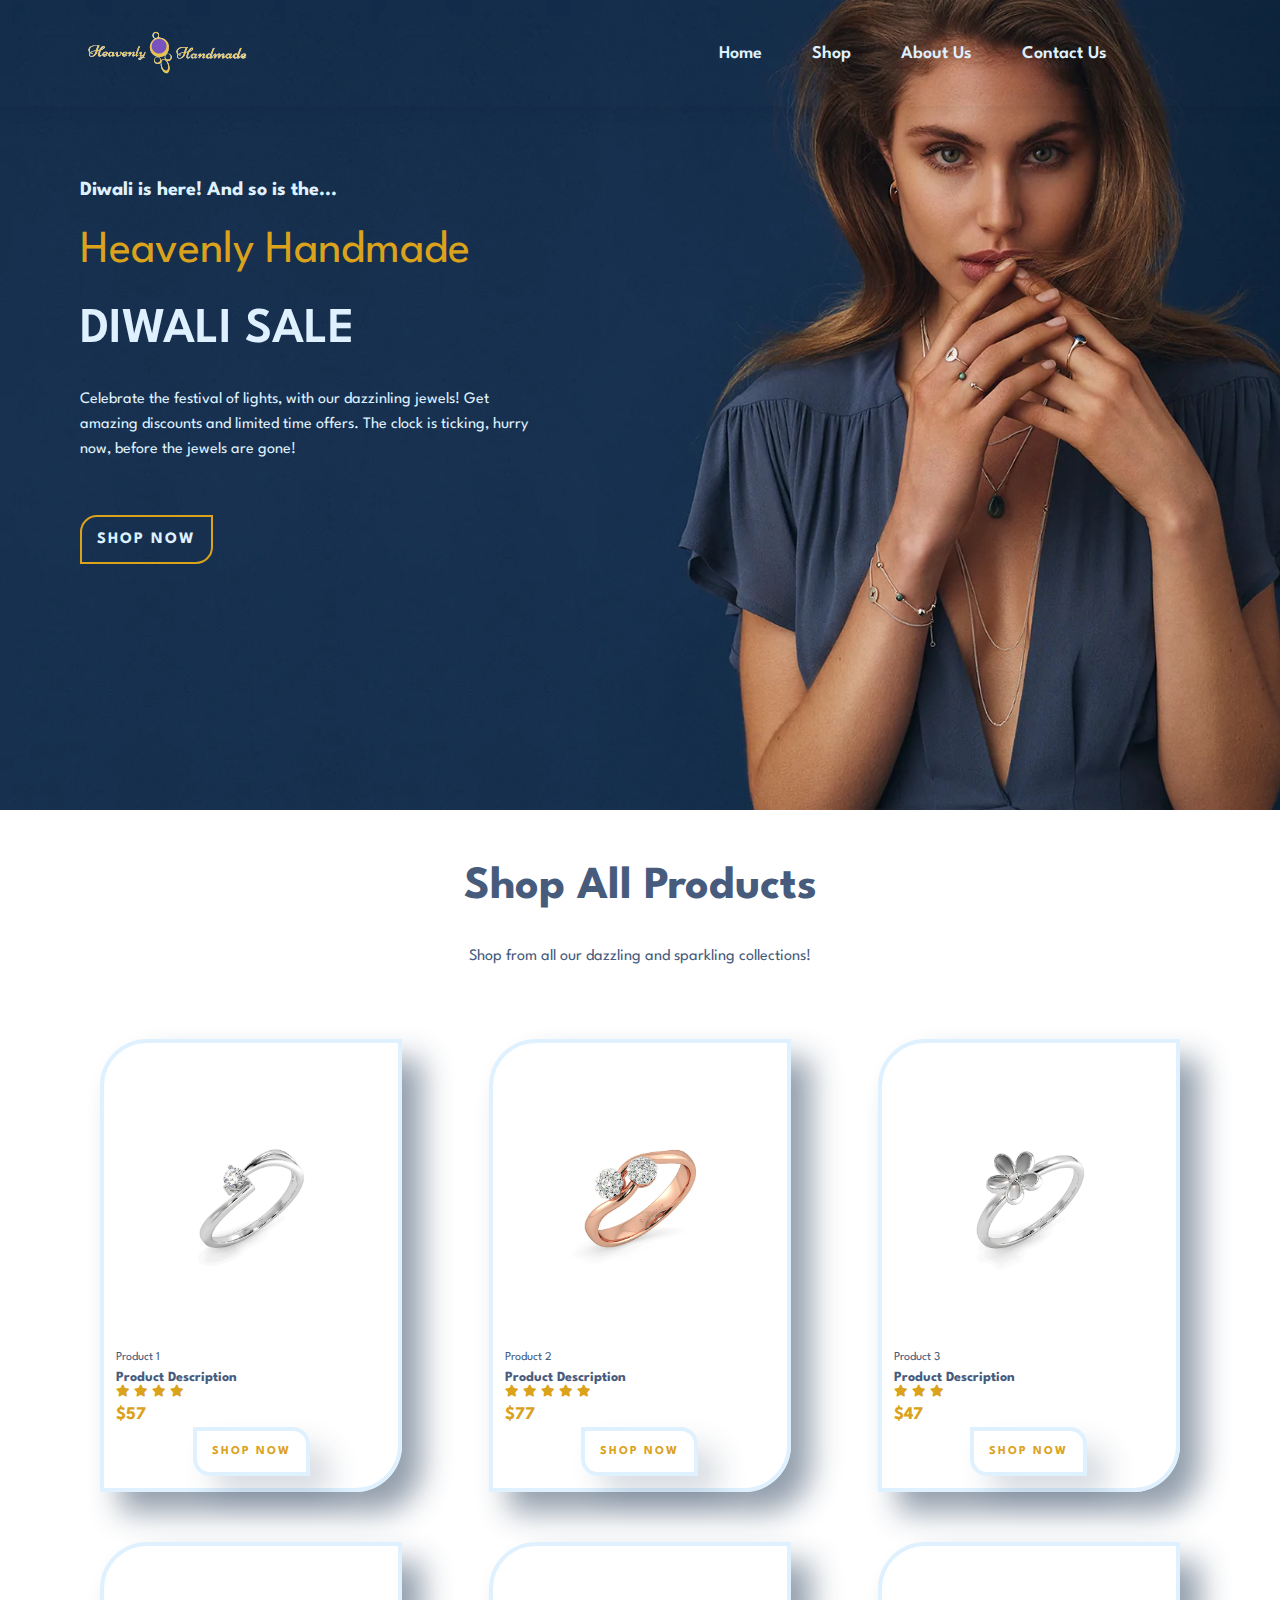
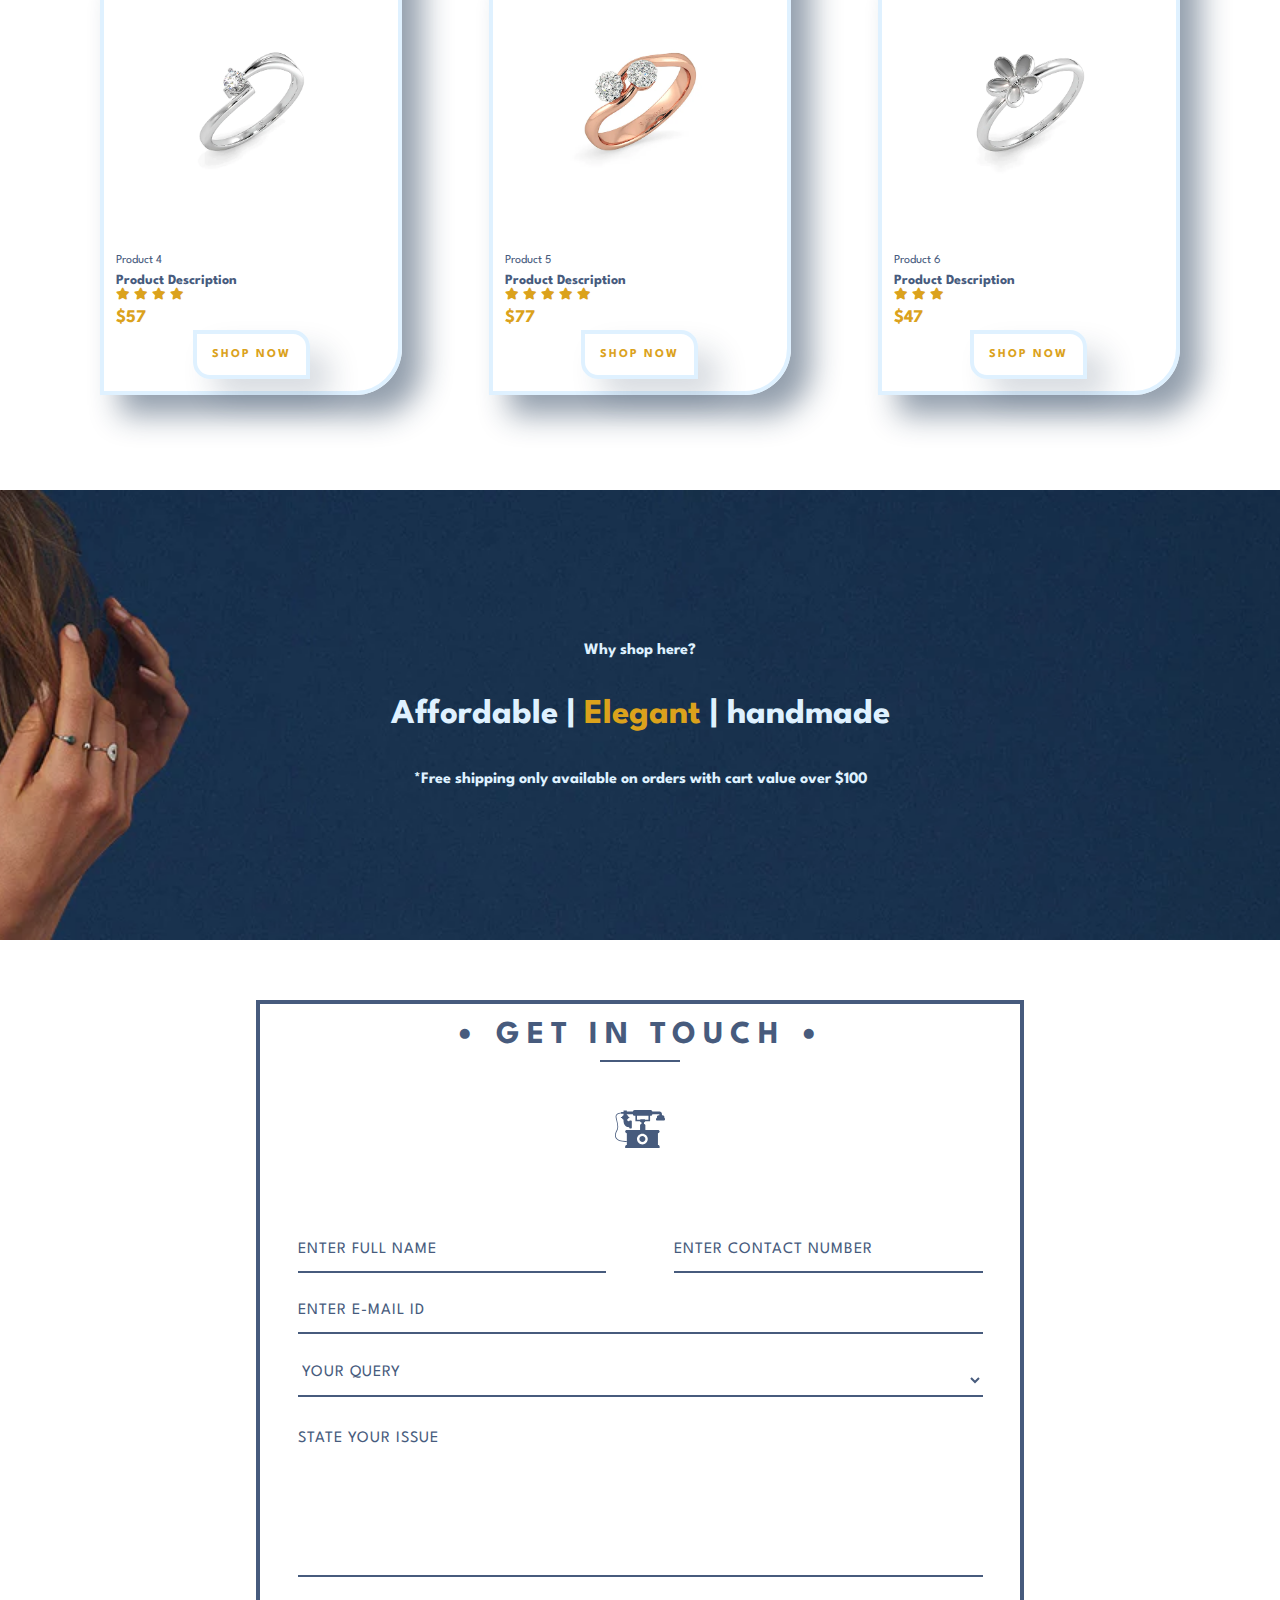
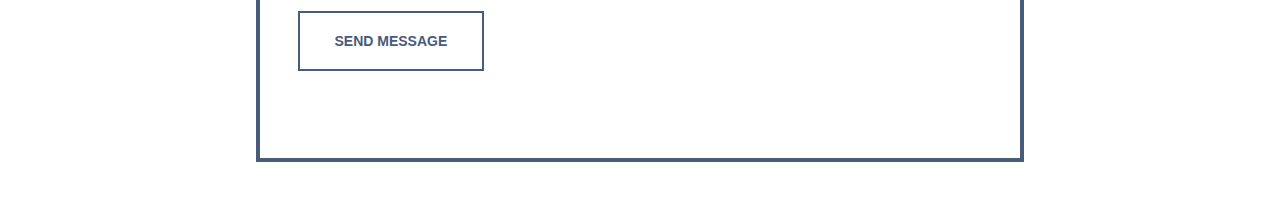
<file: Index.html>
﻿<!DOCTYPE html>

<html lang="en" xmlns="http://www.w3.org/1999/xhtml">
<head>
    <meta charset="utf-8" />
    <title>Heavenly Handmade</title>
    <link rel="stylesheet" type="text/css" href="Style.css">
    <link rel="stylesheet" href="https://cdnjs.cloudflare.com/ajax/libs/font-awesome/4.7.0/css/font-awesome.min.css">
    <link rel="stylesheet" href="https://pro.fontawesome.com/releases/v5.10.0/css/all.css"/>
</head>

<body>
    <section id="section1">
        <section id="header">
            <a href="#"><img src="logo.png"></a>
            <div id="navbar">
                <li><a href="index.html">Home</a></li>
                <li><a href="index.html">Shop</a></li>
                <li><a href="index.html">About Us</a></li>
                <li><a href="index.html">Contact Us</a></li>
                <li><a href="index.html"><i class="far fa-shopping-bag"></i></a></li>
            </div>
        </section>

        <section id="hero">
            <h4>Diwali is here! And so is the...</h4>
            <h2>Heavenly Handmade</h2>
            <h1>DIWALI SALE</h1>
            <div id="para">
                <p>Celebrate the festival of lights, with our dazzinling jewels! Get amazing discounts and limited time offers. The clock is ticking, hurry now, before the jewels are gone!</p>
            </div>
            <section id="btn">
                <a href=""><span>Shop Now</span></a>
            </section>
        </section>
    </section>

    <section id="product" class="section-p1">
        <h2>Shop All Products</h2>
        <p>Shop from all our dazzling and sparkling collections!</p>
        
        <div class="pro-container">
            <div class="pro">
                <img src="j1.webp">
                <div class="des">
                    <span>Product 1</span>
                    <h5>Product Description</h5>
                    <div class="star">
                        <i class="fas fa-star"></i>
                        <i class="fas fa-star"></i>
                        <i class="fas fa-star"></i>
                        <i class="fas fa-star"></i>
                    </div>
                    <h4>$57</h4>
                </div>
                <section id="btn">
                    <a href=""><span>Shop Now</span></a>
                </section>
            </div>

            <div class="pro">
                <img src="j2.webp">
                <div class="des">
                    <span>Product 2</span>
                    <h5>Product Description</h5>
                    <div class="star">
                        <i class="fas fa-star"></i>
                        <i class="fas fa-star"></i>
                        <i class="fas fa-star"></i>
                        <i class="fas fa-star"></i>
                        <i class="fas fa-star"></i>
                    </div>
                    <h4>$77</h4>
                </div>
                <section id="btn">
                    <a href=""><span>Shop Now</span></a>
                </section>
            </div>

            <div class="pro">
                <img src="j3.webp">
                <div class="des">
                    <span>Product 3</span>
                    <h5>Product Description</h5>
                    <div class="star">
                        <i class="fas fa-star"></i>
                        <i class="fas fa-star"></i>
                        <i class="fas fa-star"></i>
                    </div>
                    <h4>$47</h4>
                </div>
                <section id="btn">
                    <a href=""><span>Shop Now</span></i></a>
                </section>
            </div>
        </div>

        <div class="pro-container">
            <div class="pro">
                <img src="j1.webp">
                <div class="des">
                    <span>Product 4</span>
                    <h5>Product Description</h5>
                    <div class="star">
                        <i class="fas fa-star"></i>
                        <i class="fas fa-star"></i>
                        <i class="fas fa-star"></i>
                        <i class="fas fa-star"></i>
                    </div>
                    <h4>$57</h4>
                </div>
                <section id="btn">
                    <a href=""><span>Shop Now</span></a>
                </section>
            </div>

            <div class="pro">
                <img src="j2.webp">
                <div class="des">
                    <span>Product 5</span>
                    <h5>Product Description</h5>
                    <div class="star">
                        <i class="fas fa-star"></i>
                        <i class="fas fa-star"></i>
                        <i class="fas fa-star"></i>
                        <i class="fas fa-star"></i>
                        <i class="fas fa-star"></i>
                    </div>
                    <h4>$77</h4>
                </div>
                <section id="btn">
                    <a href=""><span>Shop Now</span></a>
                </section>
            </div>

            <div class="pro">
                <img src="j3.webp">
                <div class="des">
                    <span>Product 6</span>
                    <h5>Product Description</h5>
                    <div class="star">
                        <i class="fas fa-star"></i>
                        <i class="fas fa-star"></i>
                        <i class="fas fa-star"></i>
                    </div>
                    <h4>$47</h4>
                </div>
                <section id="btn">
                    <a href=""><span>Shop Now</span></i></a>
                </section>
            </div>
        </div>
    </section>
    
    <section id="banner" class="section-m1">
        <h4>Why shop here?</h4>
        <h2>Affordable | <span>Elegant</span> | handmade</h2>
        <h4>*Free shipping only available on orders with cart value over $100</h4>
    </section>

    <!--
    <section id="sm-banner" class="section-p1">
        <div class="banner-box">
            <h4>Crazy Deals</h4>
            <h2>Buy 1 Get 1 Free</h2>
            <span>Offer valid on limited items only.</span>
            <button>Check Out Deal</button>
        </div>

        <div class="banner-box">
            <h4>Crazy Deals</h4>
            <h2>Buy 1 Get 1 Free</h2>
            <span>Offer valid on limited items only.</span>
            <button>Check Out Deal</button>
        </div>
    </section>
    -->

    <section id="contact">
        <h1>&bull; Get in Touch &bull;</h1>
        
        <div class="underline">
        </div>
        
        <div class="icon_wrapper">
            <svg class="icon" viewBox="0 0 145.192 145.192">
            <path d="M126.82,32.694c-2.804,0-5.08,2.273-5.08,5.075v2.721c-1.462,0-2.646,1.185-2.646,2.647v1.995    c0,1.585,1.286,2.873,2.874,2.873h20.577c1.462,0,2.646-1.185,2.646-2.647v-3.041c0-1.009-0.816-1.825-1.823-1.825v-2.722    c0-2.802-2.276-5.075-5.079-5.075h-1.985v-3.829c0-3.816-3.095-6.912-6.913-6.912h-0.589h-20.45c0-2.67-2.164-4.835-4.833-4.835    H56.843c-2.67,0-4.835,2.165-4.835,4.835H34.356v-3.384h-9.563v3.384v1.178h-7.061v1.416c-2.67,0.27-10.17,1.424-13.882,5.972    c-1.773,2.17-2.44,4.791-1.983,7.793c0.463,3.043,1.271,6.346,2.128,9.841c2.354,9.616,5.024,20.515,0.549,28.077    C2.647,79.44-3.125,90.589,2.201,99.547c4.123,6.935,13.701,10.44,28.5,10.44c1.186,0,2.405-0.023,3.658-0.068v9.028h-0.296    c-2.516,0-4.558,2.039-4.558,4.558v4.566h100.04v-4.564c0-2.519-2.039-4.558-4.558-4.558h-0.297V84.631h0.297    c2.519,0,4.558-2.037,4.558-4.556v-0.009c0-2.516-2.039-4.556-4.556-4.556l-36.786-0.009V61.973c0-2.193-1.777-3.971-3.972-3.971    v-4.711h0.456c1.629,0,2.952-1.32,2.952-2.949h14.227V34.459h1.658c2.672,0,4.834-2.165,4.834-4.834h20.45v3.069H126.82z     M34.06,75.511c-2.518,0-4.558,2.04-4.558,4.556v0.009c0,2.519,2.042,4.556,4.558,4.556h0.296v24.12l-0.042-1.168    c-15.994,0.574-26.122-2.523-30.106-9.229C-0.464,90.5,4.822,80.347,6.55,77.423c4.964-8.382,2.173-19.774-0.29-29.825    c-0.843-3.442-1.639-6.696-2.088-9.638c-0.354-2.35,0.129-4.3,1.484-5.958c3.029-3.714,9.509-4.805,12.076-5.1v1.233h7.061v1.49    v2.684c-2.403,1.114-4.153,2.997-4.676,5.237H18.15c-0.584,0-1.056,0.474-1.056,1.056v0.83c0,0.584,0.475,1.056,1.056,1.056h1.984    c0.561,2.18,2.304,3.999,4.658,5.092v0.029c0,0-2.282,20.823,16.479,22.099v1.102c0,1.177,0.955,2.133,2.133,2.133h3.297    c1.178,0,2.133-0.956,2.133-2.133V50.135c0-1.177-0.955-2.132-2.133-2.132h-3.297c-1.178,0-2.133,0.955-2.133,2.132    c-1.575-0.235-5.532-1.17-6.635-4.547c2.36-1.092,4.109-2.913,4.669-5.097h1.308c0.722,0,1.309-0.584,1.309-1.308v-0.578    c0-0.584-0.475-1.056-1.056-1.056h-1.539c-0.542-2.332-2.416-4.271-4.968-5.363v-2.559h17.651c0,2.67,2.166,4.835,4.836,4.835 h2.392v15.88h13.639c0,1.629,1.321,2.949,2.951,2.949h0.899v4.711c-2.194,0-3.972,1.778-3.972,3.971v13.529L34.06,75.511z     M95.188,101.78c0,8.655-7.012,15.665-15.664,15.665c-8.653,0-15.667-7.01-15.667-15.665c0-8.647,7.014-15.664,15.667-15.664    C88.177,86.116,95.188,93.132,95.188,101.78z M97.189,45.669h-9.556c0-0.896-0.726-1.62-1.619-1.62H74.494    c-0.896,0-1.621,0.727-1.621,1.62h-8.967v-11.21h33.283V45.669z"></path>
            <path d="M70.865,101.78c0,4.774,3.886,8.657,8.66,8.657c4.774,0,8.657-3.883,8.657-8.657c0-4.773-3.883-8.656-8.657-8.656    C74.751,93.124,70.865,97.006,70.865,101.78z"></path>
            </svg>
        </div>
        
        <form action="#" method="post" id="contact_form">
            <div class="name">
                <label for="name"></label>
                <input type="text" placeholder="Enter Full Name" name="name" id="name_input" required>
            </div>
            
            <div class="email">
                <label for="email"></label>
                <input type="email" placeholder="Enter Contact Number" name="email" id="email_input" required>
            </div>
            
            <div class="telephone">
                <label for="name"></label>
                <input type="text" placeholder="Enter E-Mail ID" name="telephone" id="telephone_input" required>
            </div>
            
            <div class="subject">
                <label for="subject"></label>
                
                <select placeholder="Select Your Query" name="subject" id="subject_input" required>
                    <option disabled hidden selected>Your Query</option>
                    <option>Payment and Refund Related Query</option>
                    <option>Shipping Related Query</option>
                    <option>General Queries</option>
                </select>
            </div>
            
            <div class="message">
                <label for="message"></label>
                <textarea name="message" placeholder="State Your Issue" id="message_input" cols="30" rows="5" required></textarea>
            </div>
            
            <div class="submit">
                <input type="submit" value="Send Message" id="form_button" />
            </div>
        </form>
    </section>
    
</body>
</html>
</file>
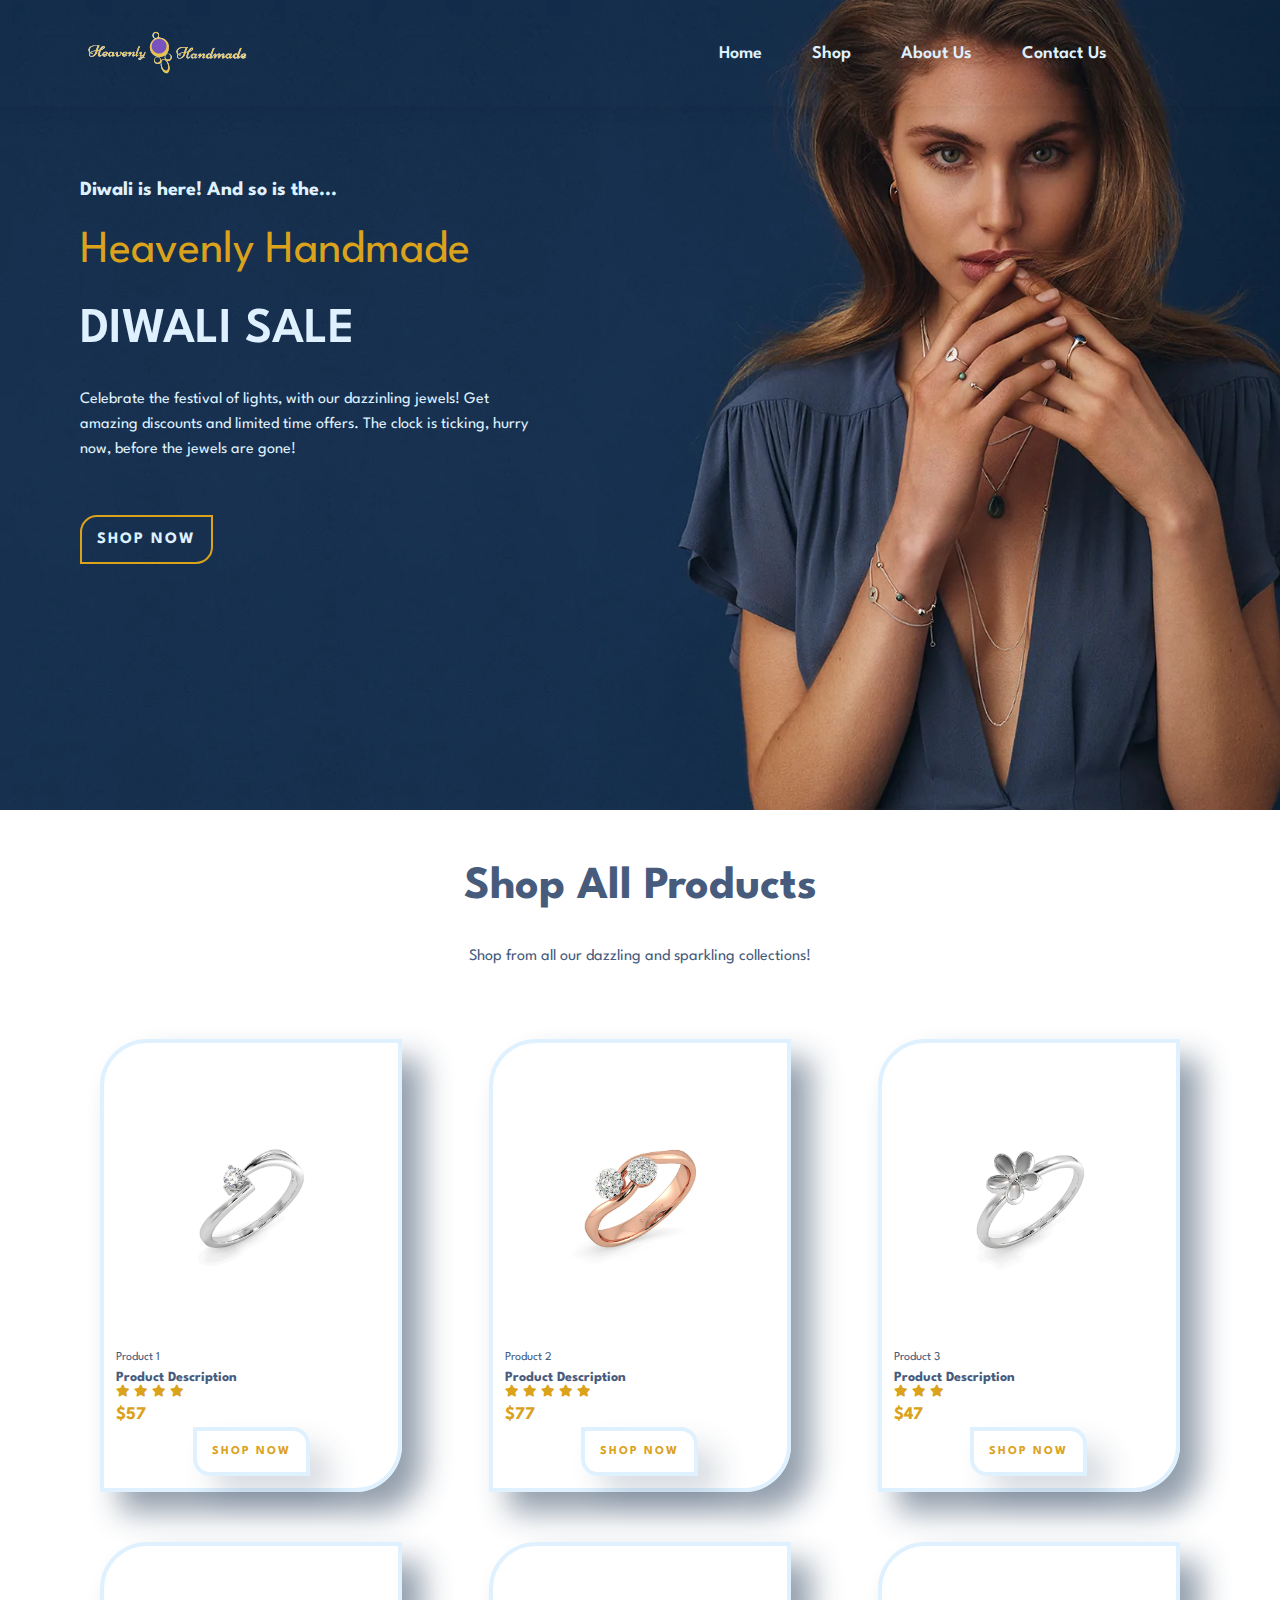
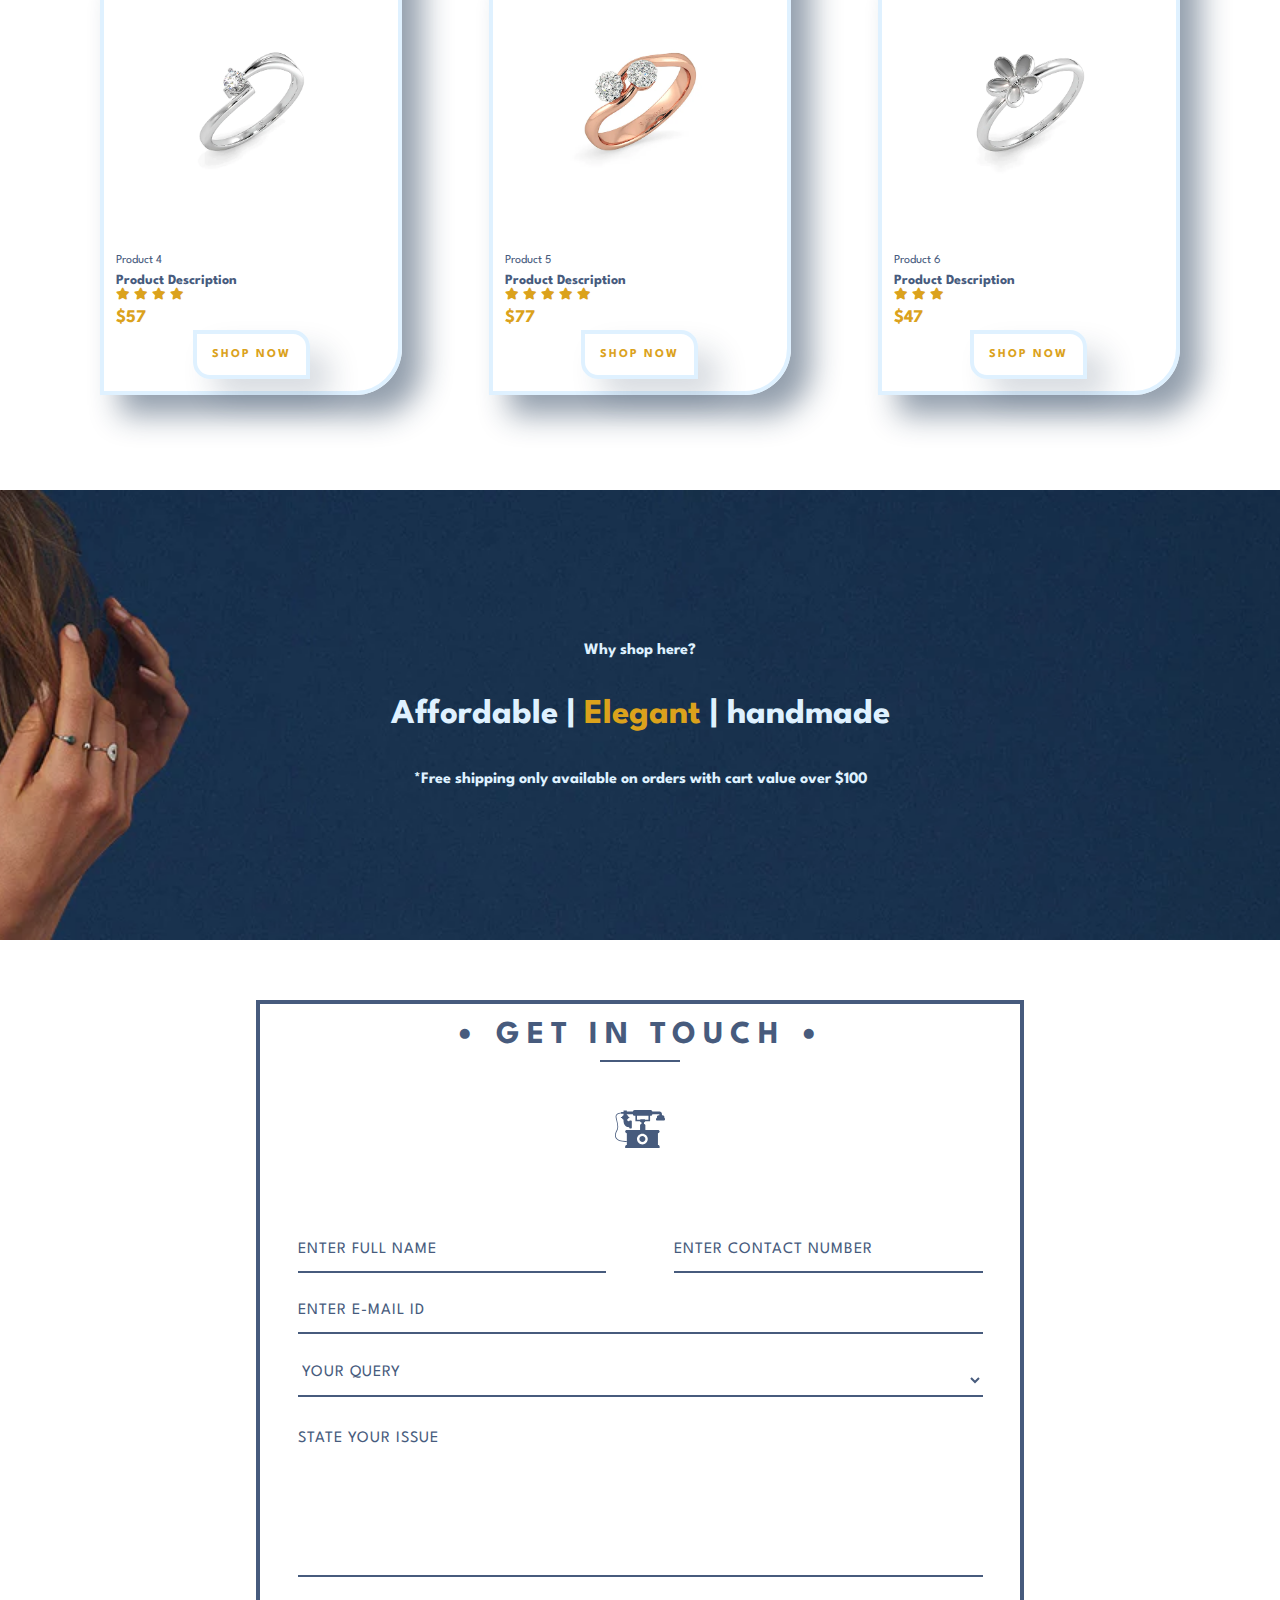
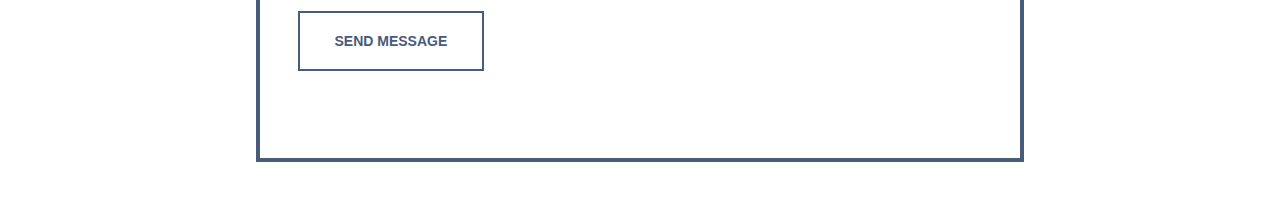
<file: index.html>
﻿<!DOCTYPE html>

<html lang="en" xmlns="http://www.w3.org/1999/xhtml">
<head>
    <meta charset="utf-8" />
    <title>Heavenly Handmade</title>
    <link rel="stylesheet" type="text/css" href="Style.css">
    <link rel="stylesheet" href="https://cdnjs.cloudflare.com/ajax/libs/font-awesome/4.7.0/css/font-awesome.min.css">
    <link rel="stylesheet" href="https://pro.fontawesome.com/releases/v5.10.0/css/all.css"/>
</head>

<body>
    <section id="section1">
        <section id="header">
            <a href="#"><img src="logo.png"></a>
            <div id="navbar">
                <li><a href="index.html">Home</a></li>
                <li><a href="index.html">Shop</a></li>
                <li><a href="index.html">About Us</a></li>
                <li><a href="index.html">Contact Us</a></li>
                <li><a href="index.html"><i class="far fa-shopping-bag"></i></a></li>
            </div>
        </section>

        <section id="hero">
            <h4>Diwali is here! And so is the...</h4>
            <h2>Heavenly Handmade</h2>
            <h1>DIWALI SALE</h1>
            <div id="para">
                <p>Celebrate the festival of lights, with our dazzinling jewels! Get amazing discounts and limited time offers. The clock is ticking, hurry now, before the jewels are gone!</p>
            </div>
            <section id="btn">
                <a href=""><span>Shop Now</span></a>
            </section>
        </section>
    </section>

    <section id="product" class="section-p1">
        <h2>Shop All Products</h2>
        <p>Shop from all our dazzling and sparkling collections!</p>
        
        <div class="pro-container">
            <div class="pro">
                <img src="j1.webp">
                <div class="des">
                    <span>Product 1</span>
                    <h5>Product Description</h5>
                    <div class="star">
                        <i class="fas fa-star"></i>
                        <i class="fas fa-star"></i>
                        <i class="fas fa-star"></i>
                        <i class="fas fa-star"></i>
                    </div>
                    <h4>$57</h4>
                </div>
                <section id="btn">
                    <a href=""><span>Shop Now</span></a>
                </section>
            </div>

            <div class="pro">
                <img src="j2.webp">
                <div class="des">
                    <span>Product 2</span>
                    <h5>Product Description</h5>
                    <div class="star">
                        <i class="fas fa-star"></i>
                        <i class="fas fa-star"></i>
                        <i class="fas fa-star"></i>
                        <i class="fas fa-star"></i>
                        <i class="fas fa-star"></i>
                    </div>
                    <h4>$77</h4>
                </div>
                <section id="btn">
                    <a href=""><span>Shop Now</span></a>
                </section>
            </div>

            <div class="pro">
                <img src="j3.webp">
                <div class="des">
                    <span>Product 3</span>
                    <h5>Product Description</h5>
                    <div class="star">
                        <i class="fas fa-star"></i>
                        <i class="fas fa-star"></i>
                        <i class="fas fa-star"></i>
                    </div>
                    <h4>$47</h4>
                </div>
                <section id="btn">
                    <a href=""><span>Shop Now</span></i></a>
                </section>
            </div>
        </div>

        <div class="pro-container">
            <div class="pro">
                <img src="j1.webp">
                <div class="des">
                    <span>Product 4</span>
                    <h5>Product Description</h5>
                    <div class="star">
                        <i class="fas fa-star"></i>
                        <i class="fas fa-star"></i>
                        <i class="fas fa-star"></i>
                        <i class="fas fa-star"></i>
                    </div>
                    <h4>$57</h4>
                </div>
                <section id="btn">
                    <a href=""><span>Shop Now</span></a>
                </section>
            </div>

            <div class="pro">
                <img src="j2.webp">
                <div class="des">
                    <span>Product 5</span>
                    <h5>Product Description</h5>
                    <div class="star">
                        <i class="fas fa-star"></i>
                        <i class="fas fa-star"></i>
                        <i class="fas fa-star"></i>
                        <i class="fas fa-star"></i>
                        <i class="fas fa-star"></i>
                    </div>
                    <h4>$77</h4>
                </div>
                <section id="btn">
                    <a href=""><span>Shop Now</span></a>
                </section>
            </div>

            <div class="pro">
                <img src="j3.webp">
                <div class="des">
                    <span>Product 6</span>
                    <h5>Product Description</h5>
                    <div class="star">
                        <i class="fas fa-star"></i>
                        <i class="fas fa-star"></i>
                        <i class="fas fa-star"></i>
                    </div>
                    <h4>$47</h4>
                </div>
                <section id="btn">
                    <a href=""><span>Shop Now</span></i></a>
                </section>
            </div>
        </div>
    </section>
    
    <section id="banner" class="section-m1">
        <h4>Why shop here?</h4>
        <h2>Affordable | <span>Elegant</span> | handmade</h2>
        <h4>*Free shipping only available on orders with cart value over $100</h4>
    </section>

    <!--
    <section id="sm-banner" class="section-p1">
        <div class="banner-box">
            <h4>Crazy Deals</h4>
            <h2>Buy 1 Get 1 Free</h2>
            <span>Offer valid on limited items only.</span>
            <button>Check Out Deal</button>
        </div>

        <div class="banner-box">
            <h4>Crazy Deals</h4>
            <h2>Buy 1 Get 1 Free</h2>
            <span>Offer valid on limited items only.</span>
            <button>Check Out Deal</button>
        </div>
    </section>
    -->

    <section id="contact">
        <h1>&bull; Get in Touch &bull;</h1>
        
        <div class="underline">
        </div>
        
        <div class="icon_wrapper">
            <svg class="icon" viewBox="0 0 145.192 145.192">
            <path d="M126.82,32.694c-2.804,0-5.08,2.273-5.08,5.075v2.721c-1.462,0-2.646,1.185-2.646,2.647v1.995    c0,1.585,1.286,2.873,2.874,2.873h20.577c1.462,0,2.646-1.185,2.646-2.647v-3.041c0-1.009-0.816-1.825-1.823-1.825v-2.722    c0-2.802-2.276-5.075-5.079-5.075h-1.985v-3.829c0-3.816-3.095-6.912-6.913-6.912h-0.589h-20.45c0-2.67-2.164-4.835-4.833-4.835    H56.843c-2.67,0-4.835,2.165-4.835,4.835H34.356v-3.384h-9.563v3.384v1.178h-7.061v1.416c-2.67,0.27-10.17,1.424-13.882,5.972    c-1.773,2.17-2.44,4.791-1.983,7.793c0.463,3.043,1.271,6.346,2.128,9.841c2.354,9.616,5.024,20.515,0.549,28.077    C2.647,79.44-3.125,90.589,2.201,99.547c4.123,6.935,13.701,10.44,28.5,10.44c1.186,0,2.405-0.023,3.658-0.068v9.028h-0.296    c-2.516,0-4.558,2.039-4.558,4.558v4.566h100.04v-4.564c0-2.519-2.039-4.558-4.558-4.558h-0.297V84.631h0.297    c2.519,0,4.558-2.037,4.558-4.556v-0.009c0-2.516-2.039-4.556-4.556-4.556l-36.786-0.009V61.973c0-2.193-1.777-3.971-3.972-3.971    v-4.711h0.456c1.629,0,2.952-1.32,2.952-2.949h14.227V34.459h1.658c2.672,0,4.834-2.165,4.834-4.834h20.45v3.069H126.82z     M34.06,75.511c-2.518,0-4.558,2.04-4.558,4.556v0.009c0,2.519,2.042,4.556,4.558,4.556h0.296v24.12l-0.042-1.168    c-15.994,0.574-26.122-2.523-30.106-9.229C-0.464,90.5,4.822,80.347,6.55,77.423c4.964-8.382,2.173-19.774-0.29-29.825    c-0.843-3.442-1.639-6.696-2.088-9.638c-0.354-2.35,0.129-4.3,1.484-5.958c3.029-3.714,9.509-4.805,12.076-5.1v1.233h7.061v1.49    v2.684c-2.403,1.114-4.153,2.997-4.676,5.237H18.15c-0.584,0-1.056,0.474-1.056,1.056v0.83c0,0.584,0.475,1.056,1.056,1.056h1.984    c0.561,2.18,2.304,3.999,4.658,5.092v0.029c0,0-2.282,20.823,16.479,22.099v1.102c0,1.177,0.955,2.133,2.133,2.133h3.297    c1.178,0,2.133-0.956,2.133-2.133V50.135c0-1.177-0.955-2.132-2.133-2.132h-3.297c-1.178,0-2.133,0.955-2.133,2.132    c-1.575-0.235-5.532-1.17-6.635-4.547c2.36-1.092,4.109-2.913,4.669-5.097h1.308c0.722,0,1.309-0.584,1.309-1.308v-0.578    c0-0.584-0.475-1.056-1.056-1.056h-1.539c-0.542-2.332-2.416-4.271-4.968-5.363v-2.559h17.651c0,2.67,2.166,4.835,4.836,4.835 h2.392v15.88h13.639c0,1.629,1.321,2.949,2.951,2.949h0.899v4.711c-2.194,0-3.972,1.778-3.972,3.971v13.529L34.06,75.511z     M95.188,101.78c0,8.655-7.012,15.665-15.664,15.665c-8.653,0-15.667-7.01-15.667-15.665c0-8.647,7.014-15.664,15.667-15.664    C88.177,86.116,95.188,93.132,95.188,101.78z M97.189,45.669h-9.556c0-0.896-0.726-1.62-1.619-1.62H74.494    c-0.896,0-1.621,0.727-1.621,1.62h-8.967v-11.21h33.283V45.669z"></path>
            <path d="M70.865,101.78c0,4.774,3.886,8.657,8.66,8.657c4.774,0,8.657-3.883,8.657-8.657c0-4.773-3.883-8.656-8.657-8.656    C74.751,93.124,70.865,97.006,70.865,101.78z"></path>
            </svg>
        </div>
        
        <form action="#" method="post" id="contact_form">
            <div class="name">
                <label for="name"></label>
                <input type="text" placeholder="Enter Full Name" name="name" id="name_input" required>
            </div>
            
            <div class="email">
                <label for="email"></label>
                <input type="email" placeholder="Enter Contact Number" name="email" id="email_input" required>
            </div>
            
            <div class="telephone">
                <label for="name"></label>
                <input type="text" placeholder="Enter E-Mail ID" name="telephone" id="telephone_input" required>
            </div>
            
            <div class="subject">
                <label for="subject"></label>
                
                <select placeholder="Select Your Query" name="subject" id="subject_input" required>
                    <option disabled hidden selected>Your Query</option>
                    <option>Payment and Refund Related Query</option>
                    <option>Shipping Related Query</option>
                    <option>General Queries</option>
                </select>
            </div>
            
            <div class="message">
                <label for="message"></label>
                <textarea name="message" placeholder="State Your Issue" id="message_input" cols="30" rows="5" required></textarea>
            </div>
            
            <div class="submit">
                <input type="submit" value="Send Message" id="form_button" />
            </div>
        </form>
    </section>
    
</body>
</html>
</file>
<file: Style.css>
﻿@import url('https:fonts.googleapis.com/css2?family=Spartan:wght@100;200;300;400;500;600;700;800;900&display=swap');

/********************************/
/*HEADINGS, PADDINGS AND MARGINS*/
/********************************/

* {
    margin: 0;
    padding: 0;
    box-sizing: border-box;
    font-family: 'Spartan', sans-serif;
}

h1 {
    font-size: 50px;
    line-height: 64px;
    color: #dff1ff;
}

h2 {
    font-size: 46px;
    line-height: 54px;
    color: #dff1ff;
}

h4 {
    font-size: 20px;
    color: #dff1ff;
}

h6 {
    font-size: 12px;
    font-weight: 700;
    color: #dff1ff;
}

p {
    font-size: 16px;
    color: #dff1ff;
    margin: 15px 0 20px 0;
}

.section-p1 {
    padding: 40px 100px;
}

.section-m1 {
    margin: 40px 0;
}

body {
    width: 100%;
}

/********************************/
/*HEADINGS, PADDINGS AND MARGINS*/
/********************************/


/****************************/
/*NAVBARS AND HEADER SECTION*/
/****************************/

#section1 {
    background-image: url('jewel 1.webp');
    height: 90vh;
    width: 100%;
    background-size: cover;
}

#header {
    display: flex;
    align-items: center;
    justify-content: space-between;
    padding: 10px 80px;
    background: rgba(0, 0 , 0, 0);
    box-shadow: 0 5px 15px rgba(0, 0, 0, 0.06);
}

#navbar {
    display: flex;
    align-items: center;
    justify-content: center;
}

#navbar li {
    list-style: none;
    padding: 0 25px;
    position: relative;
}

#navbar li a {
    text-decoration: none;
    font-size: 18px;
    font-weight: 600;
    color: #dff1ff;
    transition: 0.25s ease;
}

#navbar li a:hover,
#navbar li a.active {
    color: #dba21c;
}

#navbar li a:hover::after,
#navbar li a.active::after {
    content: "";
    width: 25%;
    height: 2px;
    background: #dba21c;
    position: absolute;
    bottom: -4px;
    left: 20px;

}

/****************************/
/*NAVBARS AND HEADER SECTION*/
/****************************/

/*************/
/*HERO BANNER*/
/*************/

#hero {
    background-position: top 100% right 0;
    padding: 25px 80px;
    display: flex;
    flex-direction: column;
    align-items: flex-start;
    justify-content: center;
}

#hero h4 {
    padding-top: 50px;
    padding-bottom: 15px;
}

#hero h2 {
    font-weight: 400;
    padding-top: 10px;
    color: #dba21c;
    padding-bottom: 10px;
}

#hero h1{
    font-weight: 600;
    padding-top: 10px;
    padding-bottom: 10px;
}

#hero #para {
    width: 40%;
    line-height: 25px;
    padding-bottom: 50px;
}

#hero #btn{
  justify-content: center;
  align-items: center;
  flex-direction: column;
}

#hero #btn a {
  font-weight: 700;
  text-decoration: none;
  border: 2px solid #dba21c;
  border-top-left-radius: 17px;
  border-bottom-right-radius: 17px;
  padding: 15px;
  color: #dff1ff;
  text-transform: uppercase;
  letter-spacing: 2px;
  position: relative;
}

#hero #btn a:hover {
    border-radius: 4px;
    transform: scale(1.25);
    transition-duration: 0.25s;
}

/*************/
/*HERO BANNER*/
/*************/


/**************/
/*PRODUCT PAGE*/
/**************/

#product {
    padding-top: 50px;
    text-align: center;
}

#product h2{
    color: #475b7d;
}

#product p{
    padding: 20px;
    color: #475b7d;
}

#product .pro-container {
    display: flex;
    justify-content: space-between;
    padding-top: 20px;
    flex-wrap: wrap;
}

#product .pro {
    width: 28%;
    min-width: 250px;
    padding: 10px 12px;
    border: 4px solid #dff1ff;
    cursor: pointer;
    border-top-left-radius: 47px;
    border-bottom-right-radius: 47px;
    box-shadow: 20px 20px 30px rgba(24,49,79,.47);
    margin: 15px 0;
    transition: 0.02s ease;
}

#product .pro:hover {
    border-radius: 0;
    transition-duration: 1s ease-out;
    transform: scale(1.015);
}

#product .pro img {
    width: 100%;
    border-radius: 20px;
}

#product .pro .des {
    text-align: start;
    padding: 10px 0;
}

#product .pro .des span {
    color: #475b7d;
    font-size: 12px;
}

#product .pro .des h5 {
    color: #475b7d;
    font-size: 14px;
    padding-top: 7px;
}

#product .pro .des i {
    color: #dba21c;
    font-size: 12px;
}

#product .pro .des h4 {
    color: #dba21c;
    font-size: 18px;
    font-weight: 700;
    padding-top: 7px;
}

.pro #btn{
  justify-content: center;
  align-items: center;
  flex-direction: column;
  padding-top: 10px;
  padding-bottom: 20px;
}

.pro #btn a {
  font-size: 12px;
  font-weight: 700;
  text-decoration: none;
  border: 4px solid #dff1ff;
  border-top-right-radius: 17px;
  border-bottom-left-radius: 17px;
  box-shadow: 20px 20px 30px rgba(24,49,79,.17);
  padding: 15px;
  color: #dba21c;
  text-transform: uppercase;
  letter-spacing: 2px;
  position: relative;
}

.pro #btn a:hover {
    border-radius: 4px;
    transform: scale(1.25);
    transition-duration: 0.25s;
}

/**************/
/*PRODUCT PAGE*/
/**************/


/*********************************/
/*PRODUCT BANNER AND SMALL BANNER*/
/*********************************/

#banner {
    display: flex;
    flex-direction: column;
    justify-content: center;
    align-items: center;
    text-align: center;
    background-image: url('jewel\ ban.webp');
    width: 100%;
    height: 50vh;
    background-size: cover;
    background-position: center;
}

#banner h4 {
    font-size: 16px;
    padding: 20px 0;
}

#banner h2 {
    color: #dff1ff;
    font-size: 35px;
    padding: 10px 0;
}

#banner h2 span {
    color: #dba21c;
}

#sm-banner {
    display: flex;
    justify-content: space-between;
    flex-wrap: wrap;
}

#sm-banner .banner-box {
    display: flex;
    flex-direction: column;
    justify-content: center;
    align-items: flex-end;
    text-align: center;
    background-image: url('sm-banner-1.webp');
    min-width: 580px;
    height: 50vh;
    background-size: cover;
    background-position: center;
}

/****************/
/*PRODUCT BANNER*/
/****************/

/*****************/
/*CONTACT US FORM*/
/*****************/

button {
  overflow: visible;
}

button, select {
  text-transform: none;
}

button, input, select, textarea {
  color: #475b7d;
  font: inherit;
  margin: 0;
}

input {
  line-height: normal;
}

textarea {
  overflow: auto;
}

#contact {
  border: solid 4px #475b7d;
  max-width: 768px;
  margin: 60px auto;
  position: relative;
}

form {
  padding: 37.5px;
  margin: 50px 0;
}

#contact h1 {
  color: #475b7d;
  font-size: 32px;
  font-weight: 700;
  letter-spacing: 7px;
  text-align: center;
  text-transform: uppercase;
}

.underline {
  border-bottom: solid 2px #475b7d;
  margin: -0.512em auto;
  width: 80px;
}

.icon_wrapper {
  margin: 50px auto 0;
  width: 100%;
}

.icon {
  display: block;
  fill: #475b7d;
  height: 50px;
  margin: 0 auto;
  width: 50px;
}

.email {
	float: right;
	width: 45%;
}

input[type='text'], [type='email'], select, textarea {
	background: none;
  border: none;
	border-bottom: solid 2px #475b7d;
	color: #475b7d;
	font-size: 1.000em;
  font-weight: 400;
  letter-spacing: 1px;
	margin: 0em 0 1.875em 0;
	padding: 0 0 0.875em 0;
  text-transform: uppercase;
	width: 100%;
	-webkit-box-sizing: border-box;
	-moz-box-sizing: border-box;
	-ms-box-sizing: border-box;
	-o-box-sizing: border-box;
	box-sizing: border-box;
	-webkit-transition: all 0.3s;
	-moz-transition: all 0.3s;
	-ms-transition: all 0.3s;
	-o-transition: all 0.3s;
	transition: all 0.3s;
}

input[type='text']:focus, [type='email']:focus, textarea:focus {
	outline: none;
	padding: 0 0 0.875em 0;
}

.message {
	float: none;
}

.name {
	float: left;
	width: 45%;
}

select {
  background: url('https://cdn4.iconfinder.com/data/icons/ionicons/512/icon-ios7-arrow-down-32.png') no-repeat right;
  outline: none;
}

select::-ms-expand {
  display: none;
}

.subject {
  width: 100%;
}

.telephone {
  width: 100%;
}

textarea {
	line-height: 150%;
	height: 150px;
	resize: none;
  width: 100%;
}

::-webkit-input-placeholder {
	color: #475b7d;
}

:-moz-placeholder { 
	color: #475b7d;
	opacity: 1;
}

::-moz-placeholder {
	color: #475b7d;
	opacity: 1;
}

:-ms-input-placeholder {
	color: #475b7d;
}

#form_button {
  background: none;
  border: solid 2px #475b7d;
  color: #475b7d;
  cursor: pointer;
  display: inline-block;
  font-family: 'Helvetica', Arial, sans-serif;
  font-size: 0.875em;
  font-weight: bold;
  outline: none;
  padding: 20px 35px;
  text-transform: uppercase;
  -webkit-transition: all 0.3s;
	-moz-transition: all 0.3s;
	-ms-transition: all 0.3s;
	-o-transition: all 0.3s;
	transition: all 0.3s;
}

#form_button:hover {
  background: #475b7d;
  color: #dff1ff;
}

/*****************/
/*CONTACT US FORM*/
/*****************/
</file>
